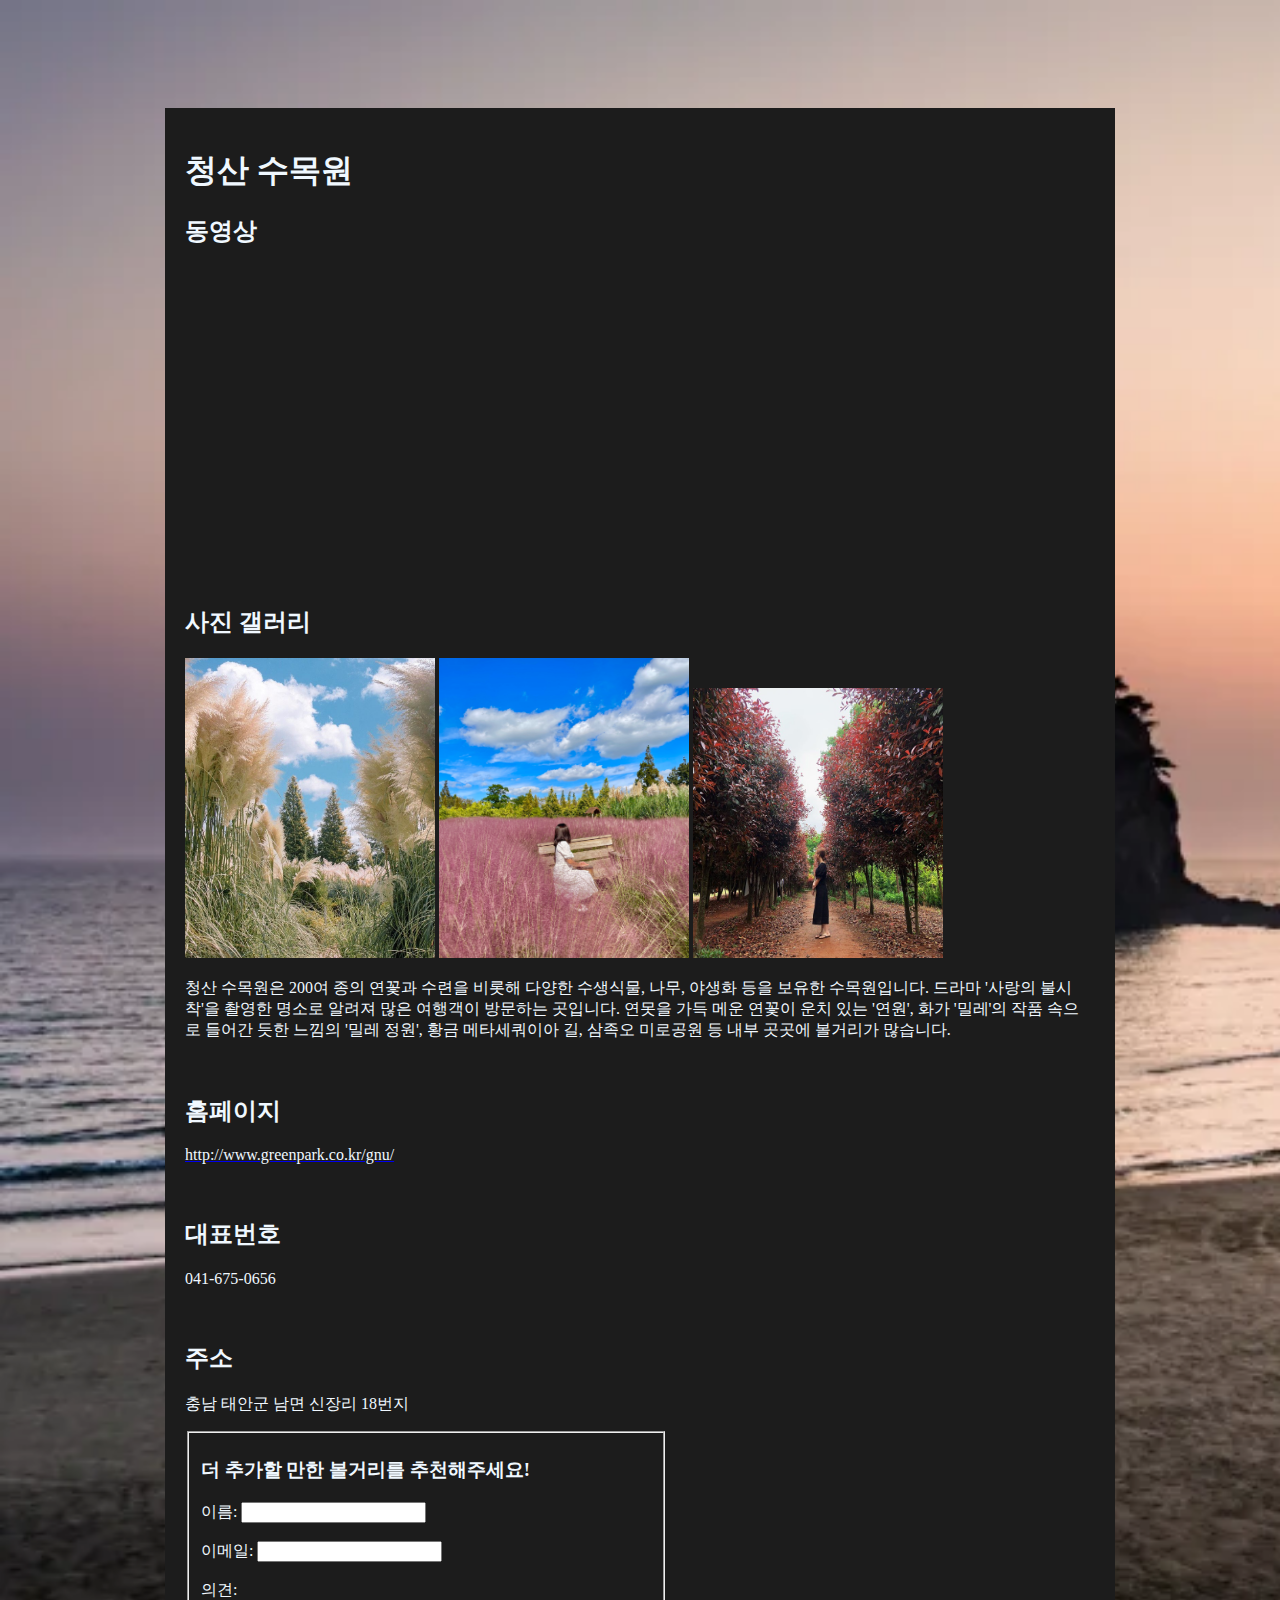
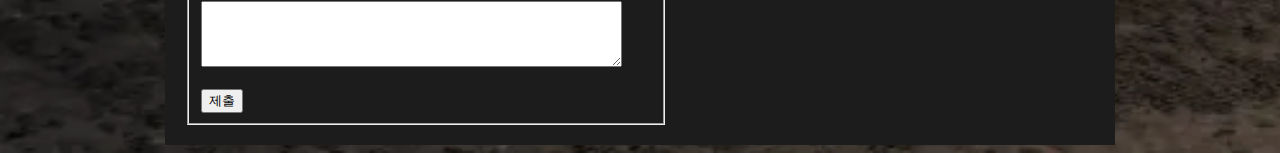
<file: cheongsan.html>
<!DOCTYPE html>
<html>
  <head>
    <title>청산 수목원</title>
    <link rel="stylesheet" href="style2.css" />
  </head>
  <body>
    <header></header>
    <div id="wrap">
      <div class="aside"></div>
      <div class="content">
        <h1>청산 수목원</h1>
        <!-- 영상 및 사진 추가 -->
        <h2>동영상</h2>
        <iframe
          width="560"
          height="315"
          src="https://www.youtube.com/embed/ZdzrqMIgLuY?si=6oJrH1s8aJiJ2Qt3"
          title="YouTube video player"
          frameborder="0"
          allow="accelerometer; autoplay; clipboard-write; encrypted-media; gyroscope; picture-in-picture; web-share"
          allowfullscreen
        ></iframe>

        <h2>사진 갤러리</h2>
        <img
          src="images/청산1.jpg"
          alt="청산 수목원 1"
          width="250"
          height="300"
        />
        <img
          src="images/청산2.jpg"
          alt="청산 수목원 2"
          width="250"
          height="300"
        />
        <img
          src="images/청산3.jfif"
          alt="청산 수목원 3"
          width="250"
          height="270"
        />
        <p>
          청산 수목원은 200여 종의 연꽃과 수련을 비롯해 다양한 수생식물, 나무,
          야생화 등을 보유한 수목원입니다. 드라마 '사랑의 불시착'을 촬영한
          명소로 알려져 많은 여행객이 방문하는 곳입니다. 연못을 가득 메운 연꽃이
          운치 있는 '연원', 화가 '밀레'의 작품 속으로 들어간 듯한 느낌의 '밀레
          정원', 황금 메타세쿼이아 길, 삼족오 미로공원 등 내부 곳곳에 볼거리가
          많습니다.
        </p>
        <br />
        <h2>홈페이지</h2>
        <a href="http://www.greenpark.co.kr/gnu/">
          <p>http://www.greenpark.co.kr/gnu/</p>
        </a>
        <br />
        <h2>대표번호</h2>
        <p>041-675-0656</p>
        <br />
        <h2>주소</h2>
        <p>충남 태안군 남면 신장리 18번지</p>

        <!-- 입력 양식 추가 -->
        <form>
          <fieldset style="width: 450px">
            <h3>더 추가할 만한 볼거리를 추천해주세요!</h3>
            <label for="name">이름:</label>
            <input type="text" id="name" name="name" /><br /><br />

            <label for="email">이메일:</label>
            <input type="email" id="email" name="email" /><br /><br />

            <label for="comments">의견:</label><br />
            <textarea
              id="comments"
              name="comments"
              rows="4"
              cols="50"
            ></textarea
            ><br /><br />

            <input type="submit" value="제출" />
          </fieldset>
        </form>
      </div>
      <div class="aside"></div>
    </div>
  </body>
</html>
</file>
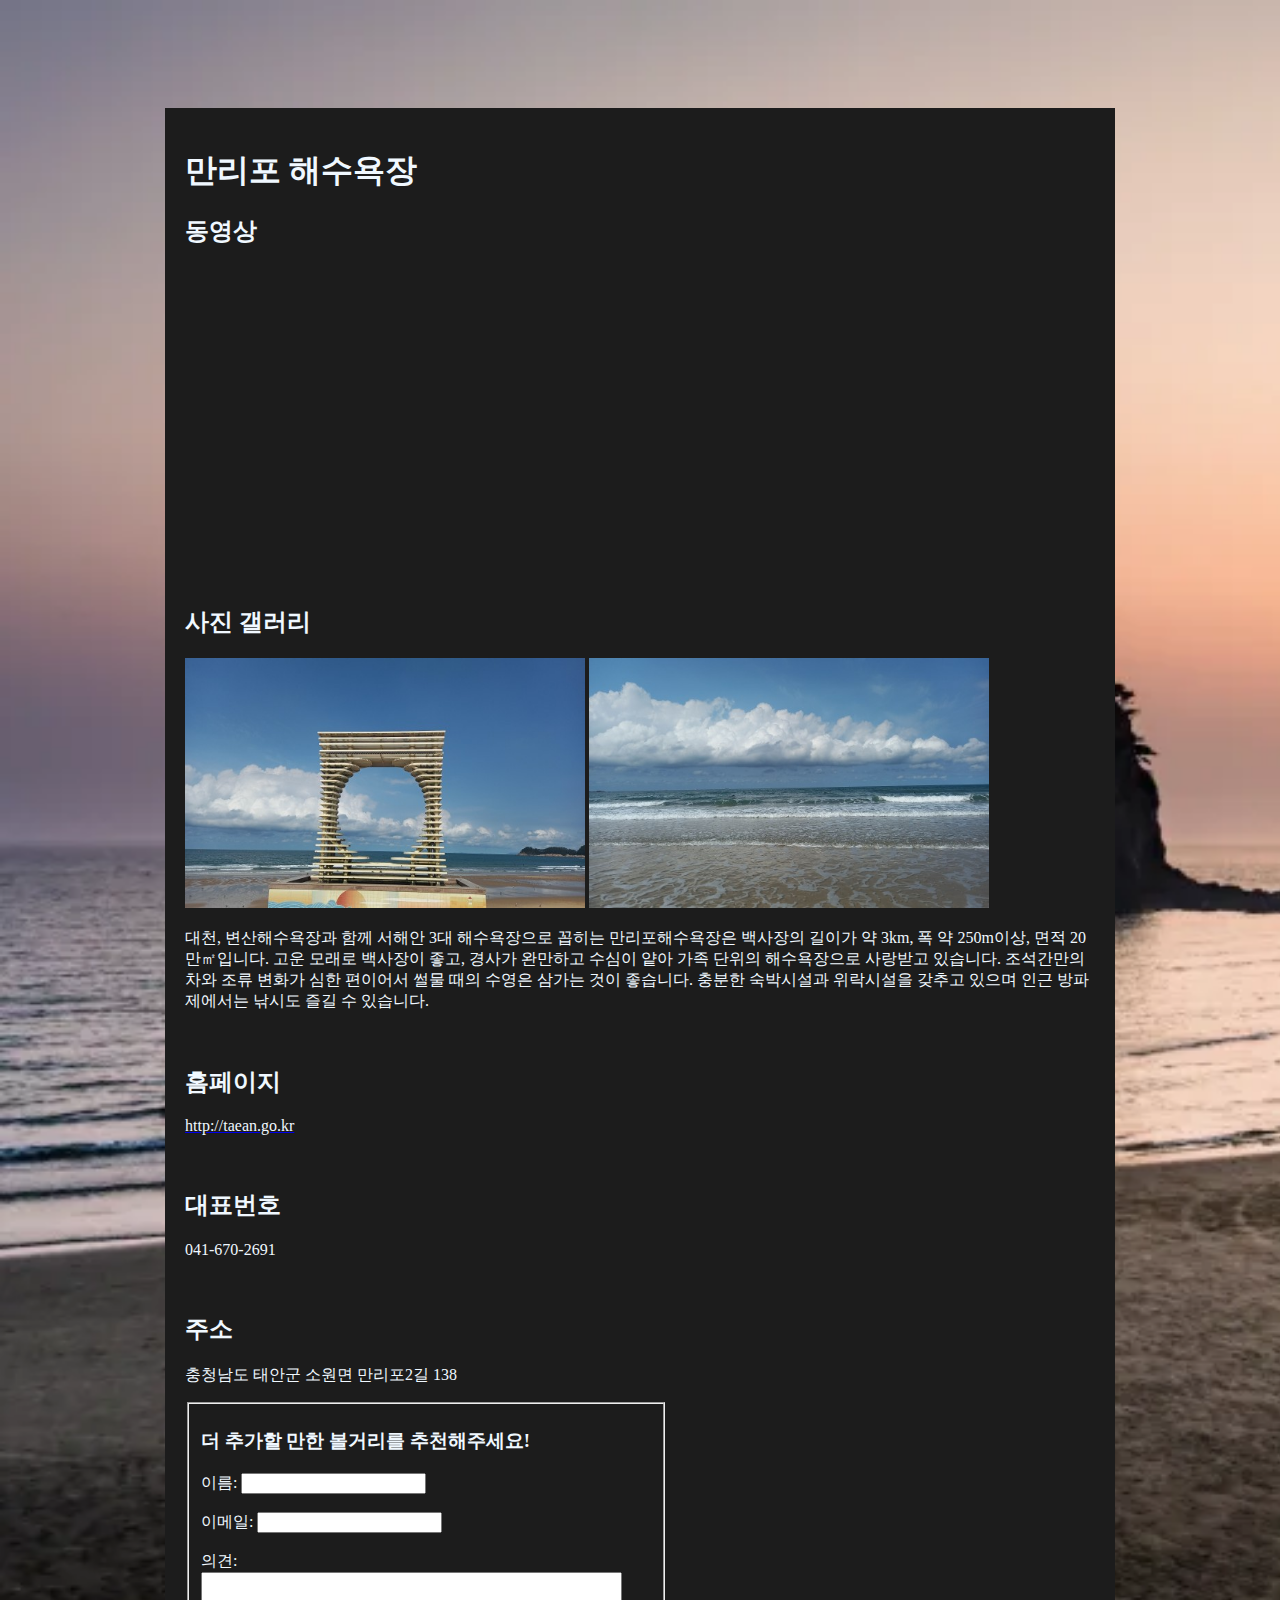
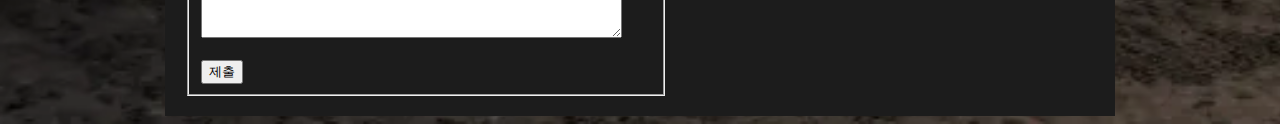
<file: manripo.html>
<!DOCTYPE html>
<html>
  <head>
    <title>만리포 해수욕장</title>
    <link rel="stylesheet" href="style2.css" />
  </head>
  <body>
    <header></header>
    <div id="wrap">
      <div class="aside"></div>
      <div class="content">
        <h1>만리포 해수욕장</h1>
        <!-- 영상 및 사진 추가 -->
        <h2>동영상</h2>
        <iframe
          width="560"
          height="315"
          src="https://www.youtube.com/embed/ocW97Q7Yyls?si=96lkQM68G8yGGFUG"
          title="YouTube video player"
          frameborder="0"
          allow="accelerometer; autoplay; clipboard-write; encrypted-media; gyroscope; picture-in-picture; web-share"
          allowfullscreen
        ></iframe>

        <h2>사진 갤러리</h2>
        <img
          src="images/만리포1.jpg"
          alt="만리포 해수욕장 1"
          width="400"
          height="250"
        />
        <img
          src="images/만리포2.jpg"
          alt="만리포 해수욕장 2"
          width="400"
          height="250"
        />
        <p>
          대천, 변산해수욕장과 함께 서해안 3대 해수욕장으로 꼽히는
          만리포해수욕장은 백사장의 길이가 약 3km, 폭 약 250m이상, 면적
          20만㎡입니다. 고운 모래로 백사장이 좋고, 경사가 완만하고 수심이 얕아
          가족 단위의 해수욕장으로 사랑받고 있습니다. 조석간만의 차와 조류
          변화가 심한 편이어서 썰물 때의 수영은 삼가는 것이 좋습니다. 충분한
          숙박시설과 위락시설을 갖추고 있으며 인근 방파제에서는 낚시도 즐길 수
          있습니다.
        </p>
        <br />
        <h2>홈페이지</h2>
        <a href="http://taean.go.kr">
          <p>http://taean.go.kr</p>
        </a>
        <br />
        <h2>대표번호</h2>
        <p>041-670-2691</p>
        <br />
        <h2>주소</h2>
        <p>충청남도 태안군 소원면 만리포2길 138</p>

        <!-- 입력 양식 추가 -->
        <form>
          <fieldset style="width: 450px">
            <h3>더 추가할 만한 볼거리를 추천해주세요!</h3>
            <label for="name">이름:</label>
            <input type="text" id="name" name="name" /><br /><br />

            <label for="email">이메일:</label>
            <input type="email" id="email" name="email" /><br /><br />

            <label for="comments">의견:</label><br />
            <textarea
              id="comments"
              name="comments"
              rows="4"
              cols="50"
            ></textarea
            ><br /><br />

            <input type="submit" value="제출" />
          </fieldset>
        </form>
      </div>
      <div class="aside"></div>
    </div>
  </body>
</html>
</file>
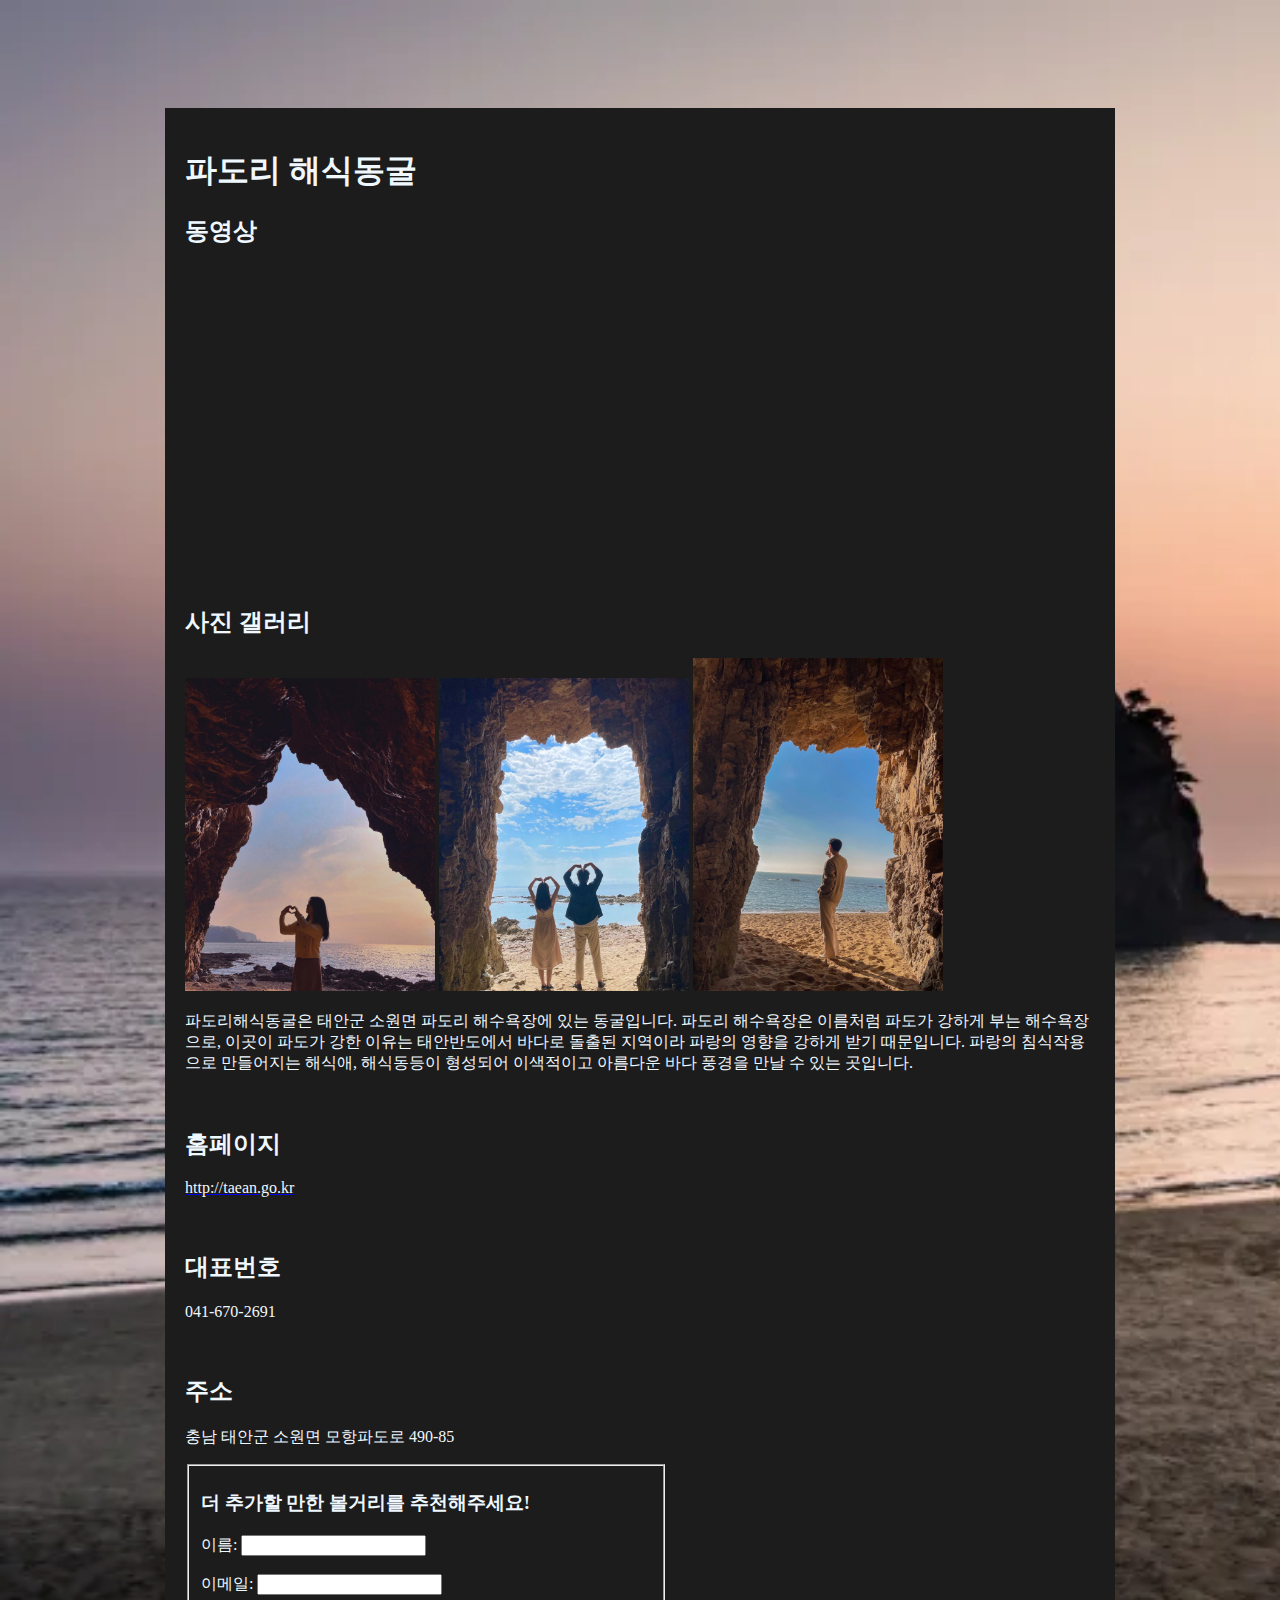
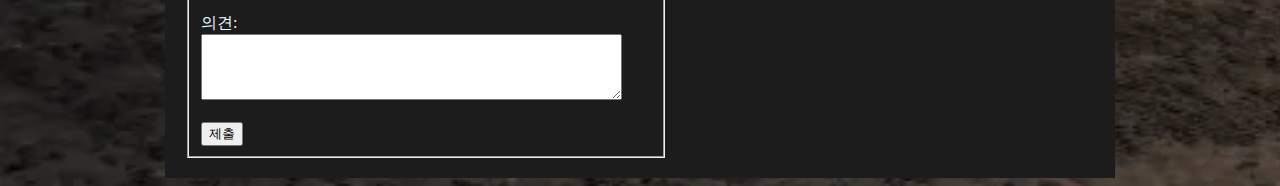
<file: padori.html>
<!DOCTYPE html>
<html>
  <head>
    <title>파도리 해식동굴</title>
    <link rel="stylesheet" href="style2.css" />
  </head>
  <body>
    <header></header>
    <div id="wrap">
      <div class="aside"></div>
      <div class="content">
        <h1>파도리 해식동굴</h1>
        <!-- 영상 및 사진 추가 -->
        <h2>동영상</h2>
        <iframe
          width="560"
          height="315"
          src="https://www.youtube.com/embed/eEWHRKFYd2o?si=mYulmvNY1BQne65Q"
          title="YouTube video player"
          frameborder="0"
          allow="accelerometer; autoplay; clipboard-write; encrypted-media; gyroscope; picture-in-picture; web-share"
          allowfullscreen
        ></iframe>

        <h2>사진 갤러리</h2>
        <img src="images/파도리1.png" alt="파도리 해식동굴 1" width="250" />
        <img src="images/파도리2.png" alt="파도리 해식동굴 2" width="250" />
        <img src="images/파도리3.jpg" alt="파도리 해식동굴 3" width="250" />
        <p>
          파도리해식동굴은 태안군 소원면 파도리 해수욕장에 있는 동굴입니다.
          파도리 해수욕장은 이름처럼 파도가 강하게 부는 해수욕장으로, 이곳이
          파도가 강한 이유는 태안반도에서 바다로 돌출된 지역이라 파랑의 영향을
          강하게 받기 때문입니다. 파랑의 침식작용으로 만들어지는 해식애,
          해식동등이 형성되어 이색적이고 아름다운 바다 풍경을 만날 수 있는
          곳입니다.
        </p>
        <br />
        <h2>홈페이지</h2>
        <a href="http://taean.go.kr">
          <p>http://taean.go.kr</p>
        </a>
        <br />
        <h2>대표번호</h2>
        <p>041-670-2691</p>
        <br />
        <h2>주소</h2>
        <p>충남 태안군 소원면 모항파도로 490-85</p>

        <!-- 입력 양식 추가 -->
        <form>
          <fieldset style="width: 450px">
            <h3>더 추가할 만한 볼거리를 추천해주세요!</h3>
            <label for="name">이름:</label>
            <input type="text" id="name" name="name" /><br /><br />

            <label for="email">이메일:</label>
            <input type="email" id="email" name="email" /><br /><br />

            <label for="comments">의견:</label><br />
            <textarea
              id="comments"
              name="comments"
              rows="4"
              cols="50"
            ></textarea
            ><br /><br />

            <input type="submit" value="제출" />
          </fieldset>
        </form>
      </div>
      <div class="aside"></div>
    </div>
  </body>
</html>
</file>
<file: style2.css>
body {
  background-image: url(images/태안배경.webp);
  background-size: cover;
}
header {
  height: 100px;
  margin: 0 auto;
}
#wrap {
  width: 950px;
  margin: 0 auto;
  overflow: hidden;
}
.aside {
  width: 100px;
  float: left;
}
.content {
  background: rgb(28, 28, 28);
  padding: 20px;
}
h1,
h2,
p,
form {
  color: aliceblue;
}
</file>
